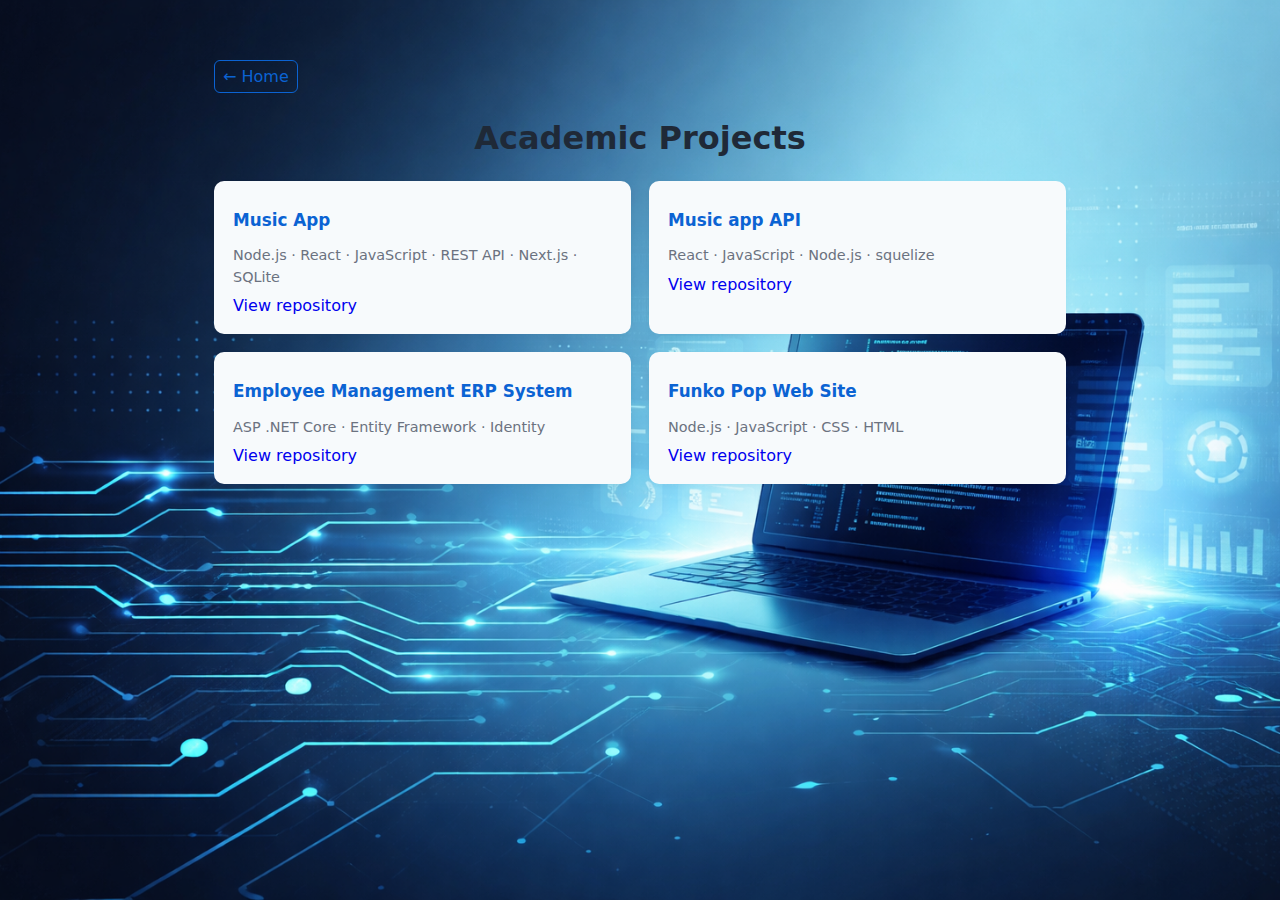
<file: academicProjects.html>
<!DOCTYPE html>
<html lang="es">
<head>
    <meta charset="UTF-8">
    <meta name="viewport" content="width=device-width, initial-scale=1.0">
    <title>Academic Projects - Rodrigo Martinez</title>
    <link rel="stylesheet" href="css/style.css">
    <script src="js/main.js" defer></script>
    <script src="components/ProjectCard.js" defer></script>
    <script defer>
        document.addEventListener('DOMContentLoaded', () => {
            const projects = [
                {
                    title: 'Music App',
                    technologies: 'Node.js · React · JavaScript · REST API · Next.js · SQLite',
                    repoUrl: 'https://github.com/fedeOrt23/PNT2-TrabajoPractico-1'
                },
                {
                    title: 'Music app API',
                    technologies: 'React · JavaScript · Node.js · squelize',
                    repoUrl: 'https://github.com/MatiasVarasOrt/TrabajoPracticoFinalTP2'
                },
                {
                    title: 'Employee Management ERP System',
                    technologies: 'ASP .NET Core · Entity Framework · Identity',
                    repoUrl: 'https://github.com/marianolongoort/NT1-2025-1C-C-G4'
                },
                {
                    title: 'Funko Pop Web Site',
                    technologies: 'Node.js · JavaScript · CSS · HTML',
                    repoUrl: 'https://github.com/ingenieroRik/Grupo_8_NodeJS'
                }
            ];
            renderProjectCards('projects-container', projects);
        });
    </script>
</head>
<body>
    <div class="container">
        <a href="index.html" class="back-link">← Home</a>
        <h1>Academic Projects</h1>
        <div class="projects-grid" id="projects-container"></div>
    </div>
</body>
</html>
</file>
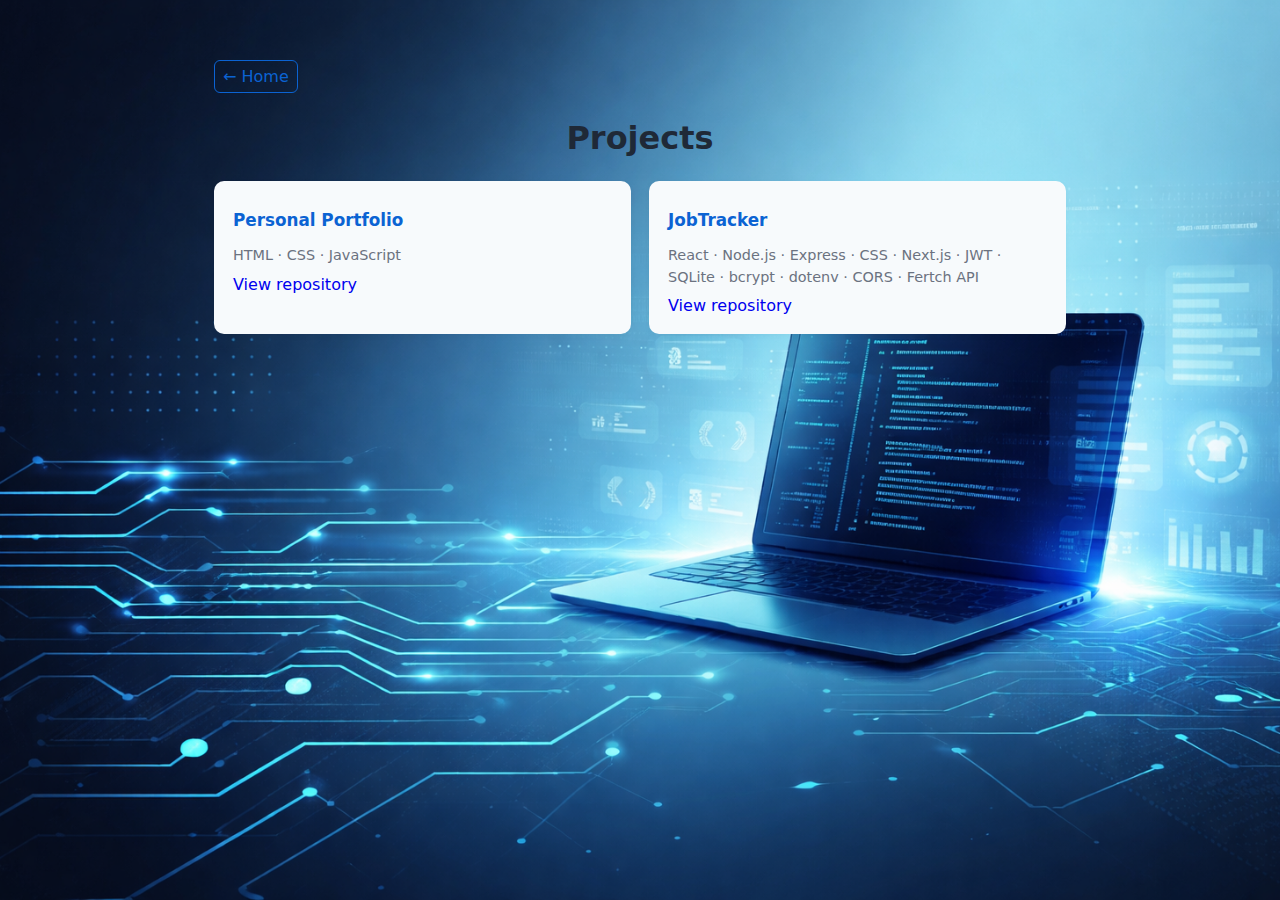
<file: projects.html>
<!DOCTYPE html>
<html lang="es">
<head>
    <meta charset="UTF-8">
    <meta name="viewport" content="width=device-width, initial-scale=1.0">
    <title>Projects - Rodrigo Martinez</title>
    <link rel="stylesheet" href="css/style.css">
    <script src="js/main.js" defer></script>
    <script src="components/ProjectCard.js" defer></script>
    <script defer>
        document.addEventListener('DOMContentLoaded', () => {
            const projects = [
                {
                    title: 'Personal Portfolio ',
                    technologies: 'HTML · CSS · JavaScript',
                    repoUrl: 'https://github.com/RodaMrtnz/Portfolio'
                },
                {
                    title: "JobTracker",
                    technologies: "React · Node.js · Express · CSS · Next.js · JWT · SQLite · bcrypt · dotenv · CORS · Fertch API",
                    repoUrl: "https://github.com/RodaMrtnz/JobTracker"
                }
            ];
            renderProjectCards('projects-container', projects);
        });
    </script>
</head>
<body>
    <div class="container">
        <a href="index.html" class="back-link">← Home</a>
        <h1>Projects</h1>
        <div class="projects-grid" id="projects-container"></div>
    </div>
</body>
</html>
</file>
<file: css/style.css>
:root {
	--bg: #ffffff;
	--text: #1f2937;
	--card: #f7fafc;
	--accent: #0b63d3;
	--muted: #6b7280;
}

.dark {
	--bg: #0f1724;
	--text: #e6eef8;
	--card: #111827;
	--accent: #7fb3ff;
	--muted: #94a3b8;
}

* { box-sizing: border-box; }

body {
	margin: 0;
	font-family: system-ui, -apple-system, "Segoe UI", Roboto, "Helvetica Neue", Arial;
	background: var(--bg) url('../images/Linkedin_Portada.png') no-repeat center top fixed;
	background-size: cover;
	color: var(--text);
	-webkit-font-smoothing: antialiased;
	-moz-osx-font-smoothing: grayscale;
	transition: background-color 0.2s ease, color 0.2s ease;
}

.container {
	max-width: 900px;
	margin: 36px auto;
	padding: 24px;
	position: relative;
}

h1 {
	text-align: center;
	margin: 8px 0 18px 0;
}

.portfolio-item {
	background: var(--card);
	padding: 18px;
	border-radius: 10px;
	margin-bottom: 18px;
	box-shadow: 0 2px 6px rgba(2,6,23,0.04);
	transition: background-color 0.2s ease;
}

.portfolio-item.header-card {
	position: relative;
	text-align: center;
	margin-top: 0;
	padding-top: 28px;
}

.avatar {
	width: 120px;
	height: 120px;
	border-radius: 50%;
	object-fit: cover;
	display: block;
	margin: 0 auto 12px auto;
	box-shadow: 0 6px 18px rgba(2,6,23,0.08);
	border: 4px solid var(--bg);
	transition: border-color 0.2s ease;
}

/* Theme toggle button */
#theme-toggle {
	position: absolute;
	right: 18px;
	top: 8px;
	background: transparent;
	border: 1px solid var(--accent);
	color: var(--text);
	padding: 6px 8px;
	border-radius: 8px;
	cursor: pointer;
	font-size: 16px;
	transition: all 0.2s ease;
}

#theme-toggle:hover {
	background: var(--accent);
	color: var(--bg);
}

#theme-toggle:focus {
	outline: 2px solid var(--accent);
	outline-offset: 2px;
}

/* Links with borders */
a {
	text-decoration: none;
}

.portfolio-item a {
	color: var(--text);
	border: 1px solid var(--accent);
	padding: 8px 12px;
	border-radius: 6px;
	display: inline-block;
	transition: all 0.2s ease;
}

.portfolio-item a:hover {
	background: var(--accent);
	color: var(--bg);
}

.portfolio-item a:focus {
	outline: 2px solid var(--accent);
	outline-offset: 2px;
}

/* Projects Grid */
.projects-grid {
	display: grid;
	grid-template-columns: repeat(auto-fill, minmax(280px, 1fr));
	gap: 18px;
	margin-top: 24px;
}

/* Project Card Component */
.project-card {
	background: var(--card);
	padding: 18px;
	border-radius: 10px;
	box-shadow: 0 2px 6px rgba(2,6,23,0.04);
	transition: all 0.2s ease;
	border: 1px solid transparent;
}

.project-card:hover {
	border-color: var(--accent);
	box-shadow: 0 4px 12px rgba(11,99,211,0.15);
}

.project-card strong {
	color: var(--accent);
	font-size: 1.05em;
}

.project-card p {
	margin: 8px 0;
	line-height: 1.5;
}

.project-card p.tech {
	color: var(--muted);
	font-size: 0.9em;
	margin-top: 12px;
}

/* Back link */
.back-link {
	color: var(--accent);
	border: 1px solid var(--accent);
	padding: 6px 8px;
	border-radius: 6px;
	display: inline-block;
	margin-bottom: 18px;
	transition: all 0.2s ease;
}

.back-link:hover {
	background: var(--accent);
	color: var(--bg);
}
</file>
